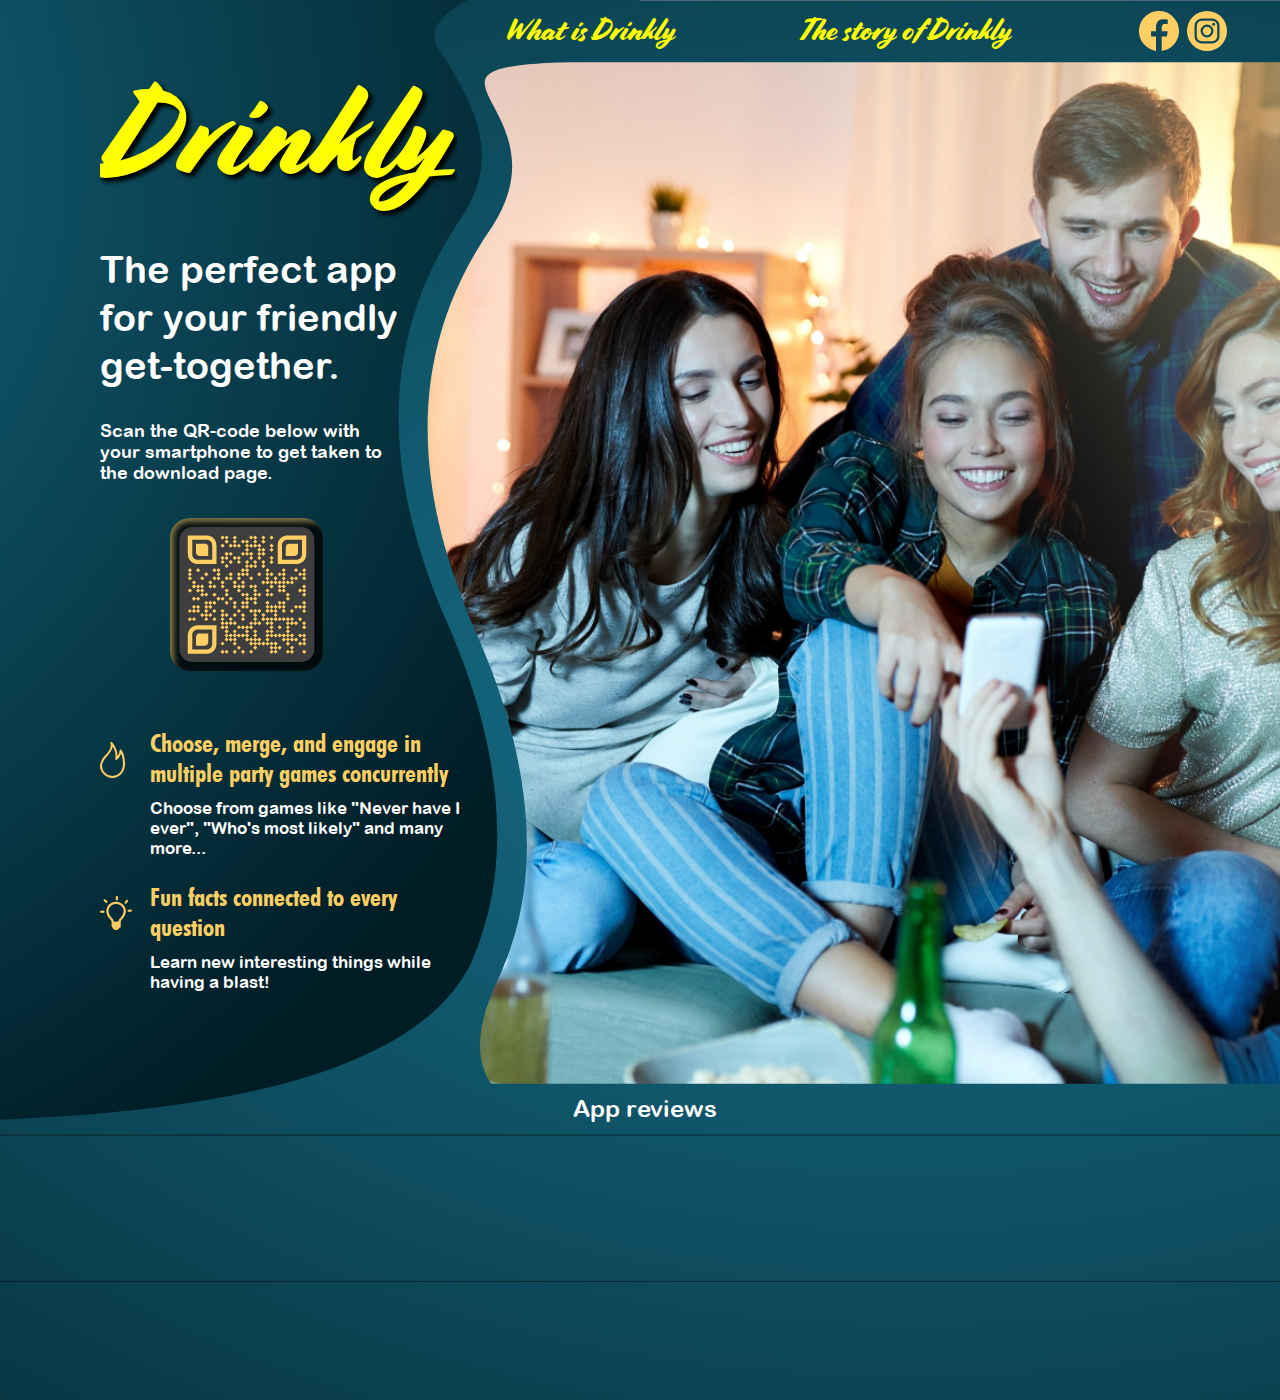
<file: index.html>
<!DOCTYPE html>
<html lang="en">
<head>
  <!-- Google tag (gtag.js) -->
  <script async src="https://www.googletagmanager.com/gtag/js?id=G-4CYS0D7LF6"></script>
  <script>
    window.dataLayer = window.dataLayer || [];
    function gtag(){dataLayer.push(arguments);}
    gtag('js', new Date());

    gtag('config', 'G-4CYS0D7LF6');
  </script>
  <title>Drinkly - Mix and play multiple drinking games simultaneously.</title>
  <meta name="description" content="Mix multiple classic drinking games and play them simultaneously, electrify your social gathering!">
  <meta name="author" cotent="Pontus D'Orsay">
  <meta charset="UTF-8">
  <meta name="viewport" content="width=device-width, initial-scale=1.0">
  <meta property="og:title" content="Drinkly">
  <meta property="og:description" content="Mix multiple classic drinking games and play them simultaneously, electrify your social gathering!">
  <meta property="og:image" content="http://drinkly.app/images/drinkly" />
  <link rel="stylesheet" href="styles.css">
  <link rel="icon" href="images/app-icon.png" type="image/png">
  <script src="https://ajax.googleapis.com/ajax/libs/jquery/3.5.1/jquery.min.js"></script>
  <script src="script.js"></script>
</head>
<body>
  <div class="background-container"> 
    
    <nav class="navigation-bar">
      <ul>
        <li><a class="homepage" href="index.html">Homepage</a></li>
        <li><a class="what-is-drinkly" href="what-is.html">What is Drinkly</a></li>
        <li><a class="the-drinkly-story" href="story.html">The story of Drinkly</a></li>
      </ul>
    </nav>

    <div class="social-media-icons">
      <div class="icon-container">
        <a href="https://www.facebook.com" target="_blank">
          <img src="images/facebook.svg.svg" alt="Facebook">
        </a>
      </div>
      <div class="icon-container">
        <a href="https://www.instagram.com" target="_blank">
          <img src="images/instagram.svg.svg" alt="Instagram">
        </a>
      </div>
    </div>

    <h1 class="drinkly-title">Drinkly</h1>
    <h2 class="p1">The perfect app for your friendly get-together.</h2>
    <p class="p2">Scan the QR-code below with your smartphone to get taken to the download page.</p>
    <img class="qr-code" src="images/qr-code2.png" alt="QR-code">

    <div class="grid-container1">
      <div>
        <img class="fireicon" src="images/fireicon.svg" alt="Fire icon">
      </div>
      <div>
        <p class="p3">Choose, merge, and engage in multiple party games concurrently</p>
        <p class="p4">Choose from games like "Never have I ever", "Who's most likely" and many more...</p>
      </div>
    </div>

    <div class="grid-container2">
      <div>
        <img class="lightbulb" src="images/lightbulb.svg" alt="Light bulb">
      </div>
      <div>
        <p class="p5">Fun facts connected to every question</p>
        <p class="p6">Learn new interesting things while having a blast!</p>
      </div>
    </div>

    <h2 class="app-reviews">App reviews</h2>

    <button id="animatedButton" class="hamburger" type="button" onclick="toggleButton()">
      <div id="bar1"></div>
      <div id="bar2"></div>
      <div id="bar3"></div>
    </button>

    <a href="https://apps.apple.com/se/app/drinkly-party-game-fusion/id6449640104">
      <img class="app-store" src="images/app-store.svg" alt="App Store">
    </a>

    <a href="https://play.google.com/store/apps/details?id=com.drinkly.app">
      <img class="google-play" src="images/google-play.svg" alt="Google play Store">
    </a>

  </div>  
</body>
</html>
</file>
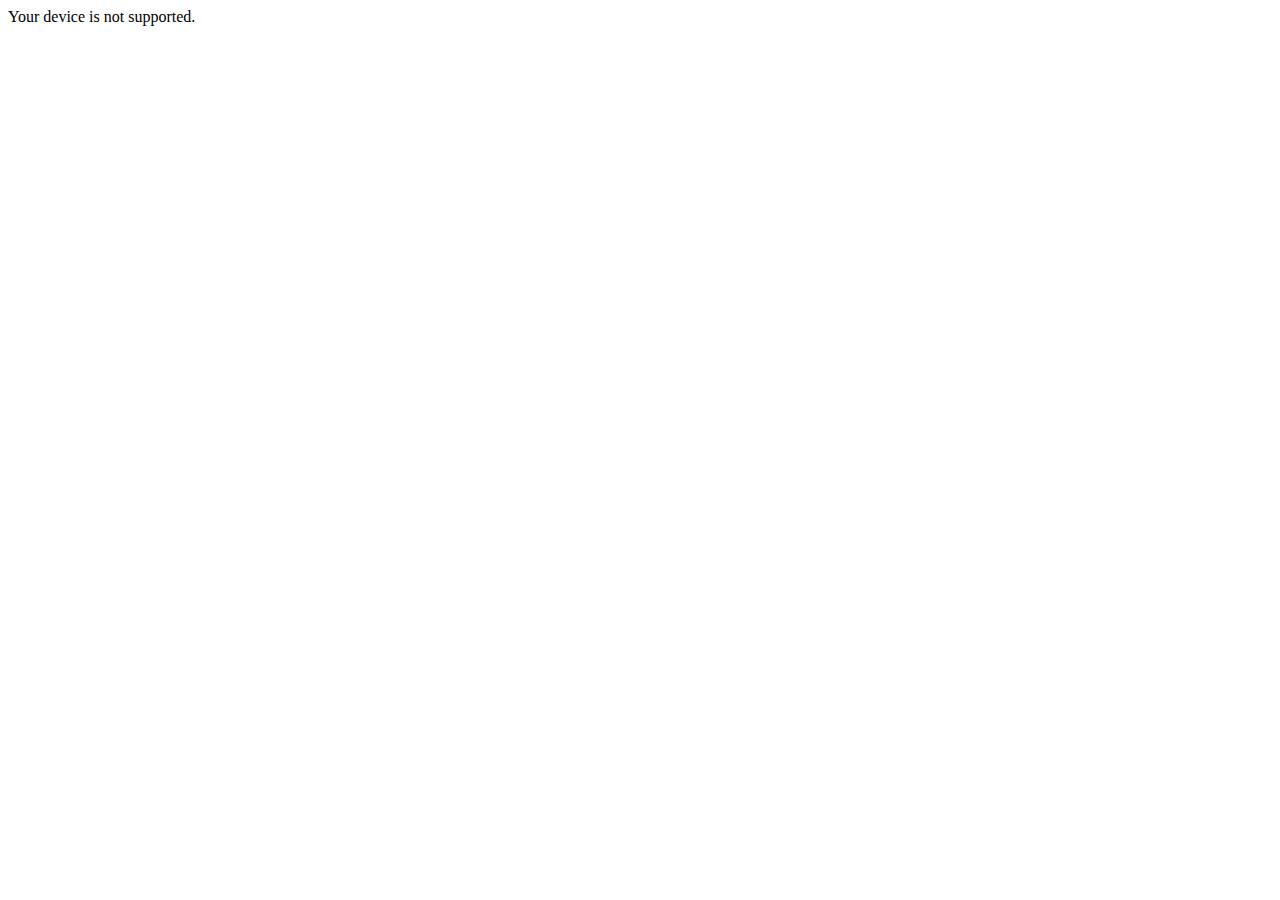
<file: qr-code.html>
<!DOCTYPE html>
<html>
<head>
    <!-- Google tag (gtag.js) -->
<script async src="https://www.googletagmanager.com/gtag/js?id=G-4CYS0D7LF6"></script>
<script>
  window.dataLayer = window.dataLayer || [];
  function gtag(){dataLayer.push(arguments);}
  gtag('js', new Date());

  gtag('config', 'G-4CYS0D7LF6');
</script>
    <title>App Download</title>
</head>
<body>
    <script>
    window.onload = function() {
        var ua = navigator.userAgent.toLowerCase();
        var isAndroid = ua.indexOf("android") > -1;
        var isiOS = /iPad|iPhone|iPod/.test(navigator.userAgent) && !window.MSStream;

        if(isAndroid) {
            window.location.href = 'https://play.google.com/store/apps/details?id=com.drinkly.app';
        }
        else if(isiOS) {
            window.location.href = 'https://apps.apple.com/se/app/drinkly-party-game-fusion/id6449640104';
        }
        else {
            document.write('Your device is not supported.');
        }
    }
    </script>
</body>
</html>
</file>
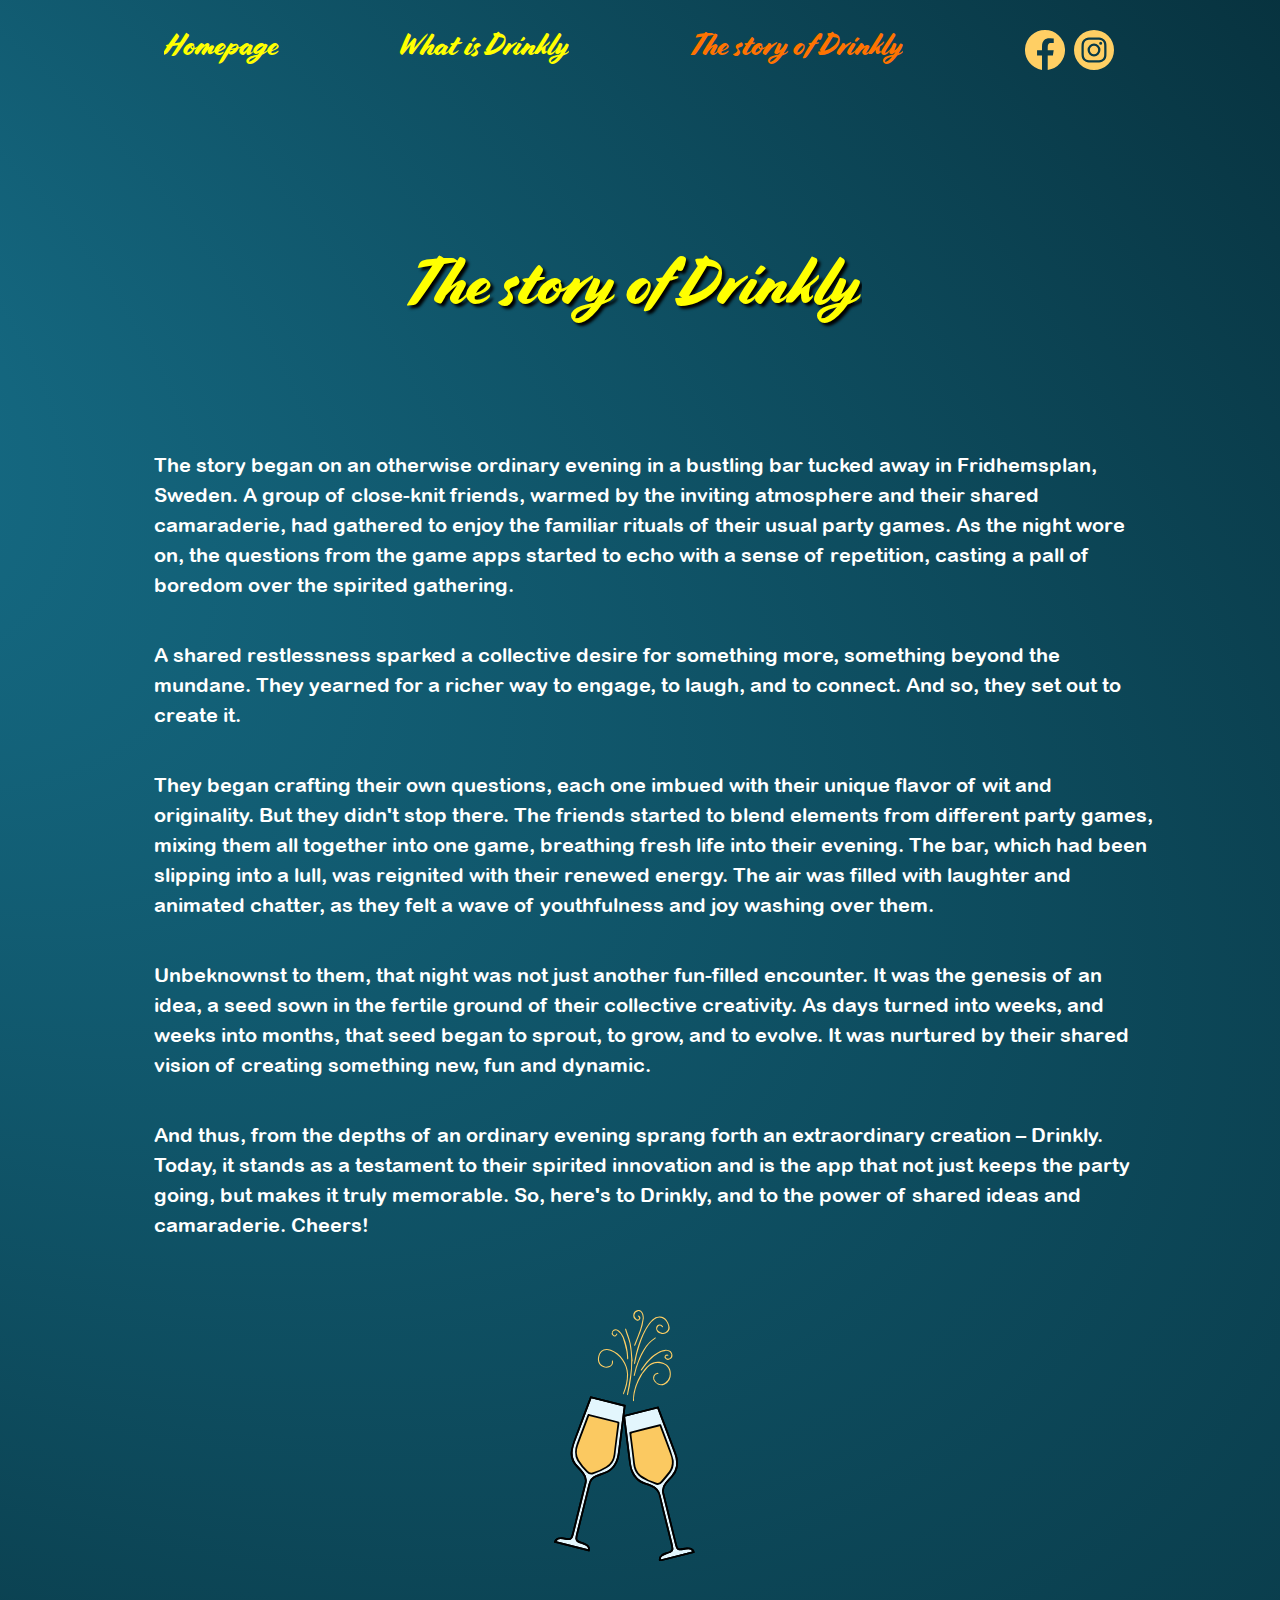
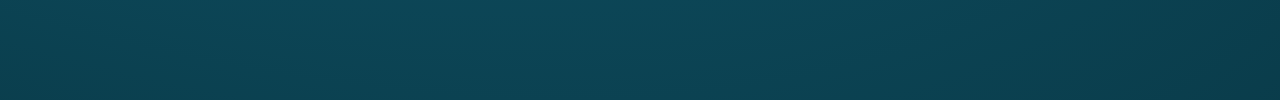
<file: story.html>
<!DOCTYPE html>
<html lang="en">
<head>
  <!-- Google tag (gtag.js) -->
  <script async src="https://www.googletagmanager.com/gtag/js?id=G-4CYS0D7LF6"></script>
  <script>
    window.dataLayer = window.dataLayer || [];
    function gtag(){dataLayer.push(arguments);}
    gtag('js', new Date());

    gtag('config', 'G-4CYS0D7LF6');
  </script>
  <title>The Story Of Drinkly</title>
  <meta name="description" content="Choose from and mix multiple classic drinking games and electrify your social gathering.">
  <meta charset="UTF-8">
  <meta name="viewport" content="width=device-width, initial-scale=1.0">
  <link rel="icon" href="images/app-icon.png" type="image/png">
  <link rel="stylesheet" href="story.css">
  <script src="https://ajax.googleapis.com/ajax/libs/jquery/3.5.1/jquery.min.js"></script>
  <script src="script.js"></script>
</head>
<body>
  <div class="background-container">

    <nav class="navigation-bar">
      <ul>
        <li><a class="home-page" href="index.html">Homepage</a></li>
        <li><a class="what-is-drinkly" href="what-is.html">What is Drinkly</a></li>
        <li><a class="the-drinkly-story" href="story.html">The story of Drinkly</a></li>
        <li class="icons">
          <a class="facebook-icon" href="https://www.facebook.com/DrinklyOfficial"><img src="images/facebook.svg.svg" alt="Facebook"></a>
          <a class="instagram-icon" href="https://www.instagram.com/drinkly_official/"><img src="images/instagram.svg.svg" alt="Instagram"></a>
        </li>
      </ul>
    </nav>
    
    <div class="text-container">
      <h1 class="story-title">The story of Drinkly</h1>
      <p class="p1">The story began on an otherwise ordinary evening in a bustling bar tucked away in Fridhemsplan, Sweden. A group of close-knit friends, warmed by the inviting atmosphere and their shared camaraderie, had gathered to enjoy the familiar rituals of their usual party games. As the night wore on, the questions from the game apps started to echo with a sense of repetition, casting a pall of boredom over the spirited gathering.</p>
      <p class="p2">A shared restlessness sparked a collective desire for something more, something beyond the mundane. They yearned for a richer way to engage, to laugh, and to connect. And so, they set out to create it.</p>
      <p class="p3">They began crafting their own questions, each one imbued with their unique flavor of wit and originality. But they didn't stop there. The friends started to blend elements from different party games, mixing them all together into one game, breathing fresh life into their evening. The bar, which had been slipping into a lull, was reignited with their renewed energy. The air was filled with laughter and animated chatter, as they felt a wave of youthfulness and joy washing over them.</p>
      <p class="p4">Unbeknownst to them, that night was not just another fun-filled encounter. It was the genesis of an idea, a seed sown in the fertile ground of their collective creativity. As days turned into weeks, and weeks into months, that seed began to sprout, to grow, and to evolve. It was nurtured by their shared vision of creating something new, fun and dynamic.</p>
      <p class="p5">And thus, from the depths of an ordinary evening sprang forth an extraordinary creation – Drinkly. Today, it stands as a testament to their spirited innovation and is the app that not just keeps the party going, but makes it truly memorable. So, here's to Drinkly, and to the power of shared ideas and camaraderie. Cheers!</p>
      <img class="glas" src="images/glas.svg" alt="Cheering glasses">
    </div>

    <button id="animatedButton" class="hamburger" type="button" onclick="toggleButton()">
      <div id="bar1"></div>
      <div id="bar2"></div>
      <div id="bar3"></div>
    </button>

    <div class="text-container-mobile">
      <h1 class="story-title-mobile">The story of Drinkly</h1>
      <p class="p1-mobile">The story began on an otherwise ordinary evening in a bustling bar tucked away in Fridhemsplan, Sweden. A group of close-knit friends, warmed by the inviting atmosphere and their shared camaraderie, had gathered to enjoy the familiar rituals of their usual party games.</p>
      <p class="p2-mobile">As the night wore on, the questions from the game apps started to echo with a sense of repetition, casting a pall of boredom over the spirited gathering.</p>
      <p class="p3-mobile">A shared restlessness sparked a collective desire for something more, something beyond the mundane. They yearned for a richer way to engage, to laugh, and to connect. And so, they set out to create it.</p>
      <p class="p4-mobile">They began crafting their own questions, each one imbued with their unique flavor of wit and originality. But they didn't stop there. The friends started to blend elements from different party games, mixing them all together into one game, breathing fresh life into their evening.</p>
      <p class="p5-mobile">The bar, which had been slipping into a lull, was reignited with their renewed energy. The air was filled with laughter and animated chatter, as they felt a wave of youthfulness and joy washing over them.</p>
      <p class="p6-mobile">Unbeknownst to them, that night was not just another fun-filled encounter. It was the genesis of an idea, a seed sown in the fertile ground of their collective creativity.</p>
      <p class="p7-mobile">As days turned into weeks, and weeks into months, that seed began to sprout, to grow, and to evolve. It was nurtured by their shared vision of creating something new, fun and dynamic.</p>
      <p class="p8-mobile">And thus, from the depths of an ordinary evening sprang forth an extraordinary creation – Drinkly. Today, it stands as a testament to their spirited innovation and is the app that not just keeps the party going, but makes it truly memorable. So, here's to Drinkly, and to the power of shared ideas and camaraderie. Cheers!</p>
      <img class="glas-mobile" src="images/glas.svg" alt="Cheering glasses mobile">
    </div>

  </div>
</body>
</html>
</file>
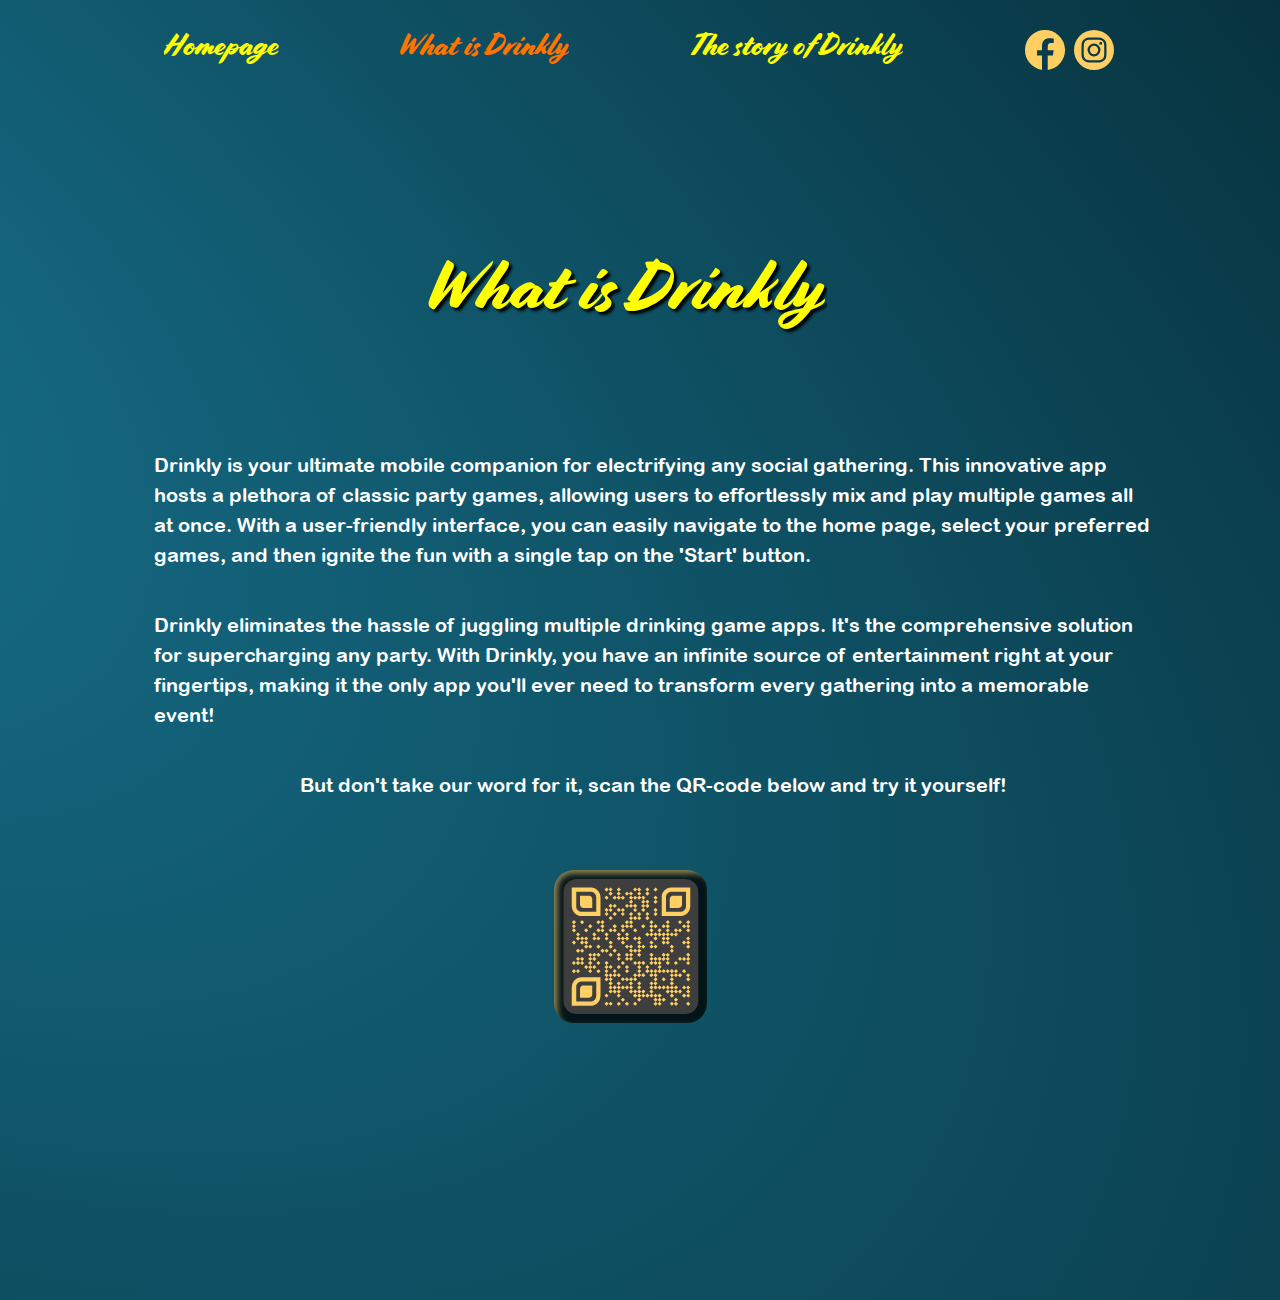
<file: what-is.html>
<!DOCTYPE html>
<html lang="en">
<head>
  <!-- Google tag (gtag.js) -->
  <script async src="https://www.googletagmanager.com/gtag/js?id=G-4CYS0D7LF6"></script>
  <script>
    window.dataLayer = window.dataLayer || [];
    function gtag(){dataLayer.push(arguments);}
    gtag('js', new Date());

    gtag('config', 'G-4CYS0D7LF6');
  </script>
  <title>What Is Drinkly</title>
  <meta name="description" content="Choose from and mix multiple classic drinking games and electrify your social gathering.">
  <meta charset="UTF-8">
  <meta name="viewport" content="width=device-width, initial-scale=1.0">
  <link rel="stylesheet" href="what-is.css">
  <link rel="icon" href="images/app-icon.png" type="image/png">
  <script src="https://ajax.googleapis.com/ajax/libs/jquery/3.5.1/jquery.min.js"></script>
  <script src="script.js"></script>
</head>
<body>
  <div class="background-container">

    <nav class="navigation-bar">
      <ul>
        <li><a class="home-page" href="index.html">Homepage</a></li>
        <li><a class="what-is-drinkly" href="what-is.html">What is Drinkly</a></li>
        <li><a class="the-drinkly-story" href="story.html">The story of Drinkly</a></li>
        <li class="icons">
          <a class="facebook-icon" href="https://www.facebook.com/DrinklyOfficial"><img src="images/facebook.svg.svg" alt="Facebook"></a>
          <a class="instagram-icon" href="https://www.instagram.com/drinkly_official/"><img src="images/instagram.svg.svg" alt="Instagram"></a>
        </li>
      </ul>
    </nav>
    
    <div class="text-container">
      <h1 class="whatis-title">What is Drinkly</h1>
      <p class="p1">Drinkly is your ultimate mobile companion for electrifying any social gathering. This innovative app hosts a plethora of classic party games, allowing users to effortlessly mix and play multiple games all at once. With a user-friendly interface, you can easily navigate to the home page, select your preferred games, and then ignite the fun with a single tap on the 'Start' button.</p>
      <p class="p2">Drinkly eliminates the hassle of juggling multiple drinking game apps. It's the comprehensive solution for supercharging any party. With Drinkly, you have an infinite source of entertainment right at your fingertips, making it the only app you'll ever need to transform every gathering into a memorable event!</p>
      <p class="p3">But don't take our word for it, scan the QR-code below and try it yourself!</p>
      <img class="qr-code" src="images/qr-code2.png" alt="QR-code">
    </div>
  
    <button id="animatedButton" class="hamburger" type="button" onclick="toggleButton()">
      <div id="bar1"></div>
      <div id="bar2"></div>
      <div id="bar3"></div>
    </button>

    <div class="text-container-mobile">
      <h1 class="whatis-title-mobile">What is Drinkly</h1>
      <p class="p1-mobile">Drinkly is your ultimate mobile companion for electrifying any social gathering.</p>
      <p class="p2-mobile">This innovative app hosts a plethora of classic party games, allowing users to effortlessly mix and play multiple games all at once.</p>
      <p class="p3-mobile">With a user-friendly interface, you can easily navigate to the home page, select your preferred games, and then ignite the fun with a single tap on the 'Start' button.</p>
      <p class="p4-mobile">Drinkly eliminates the hassle of juggling multiple drinking game apps. It's the comprehensive solution for supercharging any party.</p>
      <p class="p5-mobile">With Drinkly, you have an infinite source of entertainment right at your fingertips, making it the only app you'll ever need to transform every gathering into a memorable event!</p>
      <p class="p6-mobile">But don't take our word for it, try it yourself!</p>
      <a href="https://apps.apple.com/se/app/drinkly-party-game-fusion/id6449640104">
        <img class="app-store" src="images/app-store.svg" alt="App Store">
      </a>
      <a href="https://play.google.com/store/apps/details?id=com.drinkly.app">
        <img class="google-play" src="images/google-play.svg" alt="Google play Store">
      </a>
    </div>
  </div>

</body>
</html>
</file>
<file: styles.css>
@font-face {
  font-family: 'cortado';
  src: url('fonts/cortado.ttf') format('truetype');
}
@font-face {
  font-family: 'arial-rounded';
  src: url('fonts/arial-rounded.ttf') format('truetype');
}
@font-face {
  font-family: 'futura';
  src: url('fonts/futura.ttf') format('truetype');
}
@keyframes slide-in-top {
  0% {
    transform: translateY(-20%);
    opacity: 0;
  }
  100% {
    transform: translateY(0);
    opacity: 1;
  }
}
@keyframes slide-in {
  0% {
    transform: translateX(-20%);
    opacity: 0;
  }
  100% {
    transform: translateX(0);
    opacity: 1;
  }
}
@keyframes glow {
  0% {
    box-shadow: 0 0 5px #FFCF64, 0 0 10px #FFCF64, 0 0 15px #FFCF64, 0 0 20px #FFCF64;
  }
  100% {
    box-shadow: 0 0 10px #FFCF64, 0 0 20px #FFCF64, 0 0 30px #FFCF64, 0 0 40px #FFCF64;
  }
}
@keyframes fade-up {
  0% {
    transform: translateY(40%);
    opacity: 0;
  }
  100% {
    transform: translateY(0);
    opacity: 1;
  }
}
html, body, div, h1, h2, p, ul, li, a {
  margin: 0;
  padding: 0;
  overflow-x: hidden;
  overflow-y: auto;
}
.background-container {
  position: relative;
  background-image: url("images/background1.png");
  background-size: cover;
  background-position: center top;
  background-repeat: no-repeat;
  min-height: 1400px;
  width: 2560px;
  left: 50%;
  transform: translateX(-50%);
}
/* Navigation Bar Styling */
.navigation-bar {
  animation: slide-in-top 0.8s ease-out forwards;
  position: absolute;
  left: 0%;
  display: flex;
  justify-content: center; /* Horizontal center alignment */
  width: 100%;
  height: 100px;
  margin-top: 12px;
  font-family: cortado;
  font-size: 30px;
}
.navigation-bar ul {
  display: flex;
  justify-content: space-between;
  width: 30%; /* Adjust this value as needed, depending on how much of the row you want the navbar to occupy */
}
.navigation-bar li {
  margin: 0 10px; /* This will give a 20px space between the elements as each element will have 10px margin on both sides */
}
.navigation-bar a {
  margin: 0 2px; /* Adjust this value to get the icons as close as you want */
  padding-top: 0; /* Remove the padding from the icons */
  line-height: normal; /* Reset the line height for the icons */
}
/* Link Styling */
.navigation-bar a {
  text-decoration: none; /* To remove the underline from the links */
  color: yellow; /* Change this color as per your design */
  transition: color 0.2s linear; /* This will add the transition effect */
  padding-top: 10px;
  line-height: 1.5; /* Adjust this value as needed */
}
.navigation-bar a:hover {
  color: rgb(255, 115, 0); /* Change this color to the color you want on hover */
}
.navigation-bar a:hover img {
  filter: brightness(70%) sepia(1) hue-rotate(-10deg) saturate(700%) contrast(85%);
}
.social-media-icons {
  position: absolute;
  left: 69.5%;
  top: 11px;
  display: flex;
  justify-content: space-between;
  width: 88px; /* Adjust this value as needed */
  animation: slide-in-top 0.8s ease-out forwards;
}
.icon-container {
  width: 40px; /* Adjust the size of the icons as required */
}
.icon-container a {
  display: block;
  transition: filter 0.2s linear;
}
.icon-container a:hover {
  filter: brightness(70%) sepia(1) hue-rotate(-10deg) saturate(700%) contrast(85%);
}
.icon-container img {
  width: 100%;
  height: auto;
}
.homepage {
  visibility: hidden;
}
.drinkly-title, .grid-container1, .grid-container2, .p1, .p2, .h3 {
  animation: slide-in 0.8s ease-out forwards;
}
.drinkly-title {
  font-weight: 1;
  color: yellow;
  position: absolute;
  font-family: cortado;
  font-size: 125px;
  left: 740px;
  top: 5%;
  text-shadow: 4px 4px 4px #000000; 
}
.p1, .p2 {
  position: absolute;
  font-family: arial-rounded;
  color: white;
  left: 740px;
}
.p1 {
  font-size: 38px;
  top: 17.5%;
  width: 300px;
  line-height: 48px;
}
.p2 {
  font-size: 18px;
  top: 30%;
  width: 290px;
}
.qr-code {
  position: absolute;
  top: 37%;
  left: 810px;
  border-radius: 20px;
  animation: slide-in 0.8s ease-out forwards, glow 1.5s infinite alternate;
}
.grid-container1, .grid-container2 {
  position: absolute;
  left: 740px;
  display: grid;
  grid-template-columns: 50px 310px;
}
.grid-container1 {
  top: 52%;
}
.grid-container2 {
  top: 63%;
}
.fireicon, .lightbulb {
  display: inline-block;
  margin-top: 14px;
}
.p3, .p5 {
  font-family: futura;
  color: rgb(255, 207, 100);
  font-size: 25px;
  margin-bottom: 10px;
}
.p4, .p6 {
  font-family: arial-rounded;
  color: white;
  font-size: 17px;
}
.app-reviews {
  animation: fade-up 0.8s ease-out forwards;
  position: absolute;
  left: 47.4%;
  top: 1094px;
  color: white;
  font-family: arial-rounded;
}
.app-store, .google-play, .hamburger {
  display: none;
}
.navigation-bar a:active {
  color: #FFCF64;
}  
.navigation-bar a.current {
  color: #FFCF64;
}
/* 
==================================================
MOBILE STYLES
Start of styles for screen widths 768px and below 
==================================================
*/
@media (max-width: 768px) {
  /* Change the background image and ensure it covers the viewport */
  .app-reviews, .qr-code, .p2, .grid-container1, .grid-container2 {
    display: none;
  }
  .background-container {
    background-image: url("images/mobile-background.png"); /* replace with your mobile background image */
    background-size: cover;
    background-position: center;
    background-repeat: no-repeat;
    min-height: 100vh; /* Ensure the container covers the entire viewport height */
    width: 100vw; /* Ensure the container covers the entire viewport width */
    left: 0;
    transform: none;
    position: relative;
  }
  /* Hide the desktop navigation */
  .navigation-bar {
    display: none;
    position: fixed; /* Fixed position */
    margin: 0;
    width: 100%; /* Full viewport width */
    height: 23%;
    background: rgba(0, 0, 0, 1);
    text-align: center; /* Center the text */
    z-index: 9998;
    border-bottom-left-radius: 150px;
    border-bottom-right-radius: 150px;
  }
  .navigation-bar ul {
    display: flex;
    flex-direction: column;
    align-items: stretch; /* This will make your list items stretch to take up the full width */
    width: 100%;
    margin-top: -30px;
  }
  .navigation-bar ul li {
    padding: 10px 0; /* Add some vertical padding */
  }
  .hamburger {
    display: block;
    position: absolute;
    top: 40px;
    right: 20px;
    background: none;
    border: none;
    font-size: 2em;
    z-index: 9999;
    animation: slide-in-top 0.8s ease-out forwards;
  }
  #animatedButton {
    background-color: Transparent;
    border: none;
    width: 35px;
    height: 30px;
    padding: 0;
    display: flex;
    flex-direction: column;
    justify-content: space-around;
  }
  #animatedButton div {
    width: 35px;
    height: 5px;
    background-color: #FFCF64;
    transition: 0.3s;
    border-radius: 10px;
  }
  .cross #bar1 {
    transform: rotate(-45deg) translate(-8px, 7px);
  }
  .cross #bar2 {
    opacity: 0;
  }
  .cross #bar3 {
    transform: rotate(45deg) translate(-7px, -6px);
  }  
  /* Center the Drinkly title */
  .drinkly-title {
    left: 50%;
    transform: translateX(-50%);
    font-size: 60px;
    left: 28%;
    margin-top: -20px;
    animation: slide-in-top 0.8s ease-out forwards;
    text-shadow: 2px 2px 2px #000000; 
  }
  /* Stack social icons vertically and adjust their position */
  .social-media-icons {
    position: absolute;
    left: 4%; /* adjust as needed */
    top: 2%; /* adjust as needed */
    display: flex;
    flex-direction: column;
    width: 60px; /* adjust as needed */
  }
  .icon-container {
    margin-bottom: 8px; /* adjust as needed to add space between icons */
  }
  .icon-container img {
    width: 100%;  /* adjust this as per your requirement */
    height: auto; /* adjust this as per your requirement */
    object-fit: contain;
  }
  .p1 {
    top: 15%;
    left: 4%;
  }
  .app-store, .google-play {
    display: block;
    position: absolute;
    left: 4%;
    animation: fade-up 0.8s ease-out forwards, glow 1.5s infinite alternate;
    border-radius: 10px;
  }
  .app-store {
    bottom: 13%;
  }
  .google-play {
    bottom: 4%;
  }
}
/* 
==================================================
MOBILE STYLES
Start of styles for screen widths 768px and below 
==================================================
*/
@media (max-height: 700px) {
  
  .background-container {
    background-image: url(images/mobile-background-mini.png);
  }
  .app-store, .google-play {
    height: 50px;
  }
  .app-store {
    bottom: 14%;
  }
  .p1 {
    top: 19%;
    font-size: 30px;
    line-height: 35px;
    width: 250px;
    font-weight: 1;
  }
  .navigation-bar ul {
    margin-top: -40px;
  }
  .navigation-bar ul li {
    margin-bottom: -10px;
  }
}
</file>
<file: story.css>
@font-face {
  font-family: 'cortado';
  src: url('fonts/cortado.ttf') format('truetype');
}

@font-face {
  font-family: 'arial-rounded';
  src: url('fonts/arial-rounded.ttf') format('truetype');
}

@font-face {
  font-family: 'futura';
  src: url('fonts/futura.ttf') format('truetype');
}
@keyframes slide-in-top {
  0% {
    transform: translateY(-20%);
    opacity: 0;
  }
  100% {
    transform: translateY(0);
    opacity: 1;
  }
}
@keyframes fade-up {
  0% {
    transform: translateY(5%);
    opacity: 0;
  }
  100% {
    transform: translateY(0);
    opacity: 1;
  }
}
html, body, div, h1, h2, p, ul, li, a {
  margin: 0;
  padding: 0;
  overflow-x: hidden;
  overflow-y: auto;
}
.background-container {
  position: relative;
  background-image: url("images/story-background.png");
  background-size: cover;
  background-position: center top;
  background-repeat: no-repeat;
  height: 1700px;
  width: 2560px;
  left: 50%;
  transform: translateX(-50%);
}
/* Navigation Bar Styling */
.navigation-bar {
  animation: slide-in-top 0.8s ease-out forwards;
  display: flex;
  justify-content: center; /* Horizontal center alignment */
  width: 100%;
  height: 100px;
  margin-top: 30px;
  font-family: cortado;
  font-size: 30px;
}
.navigation-bar ul {
  display: flex;
  justify-content: space-between;
  width: 38%; /* Adjust this value as needed, depending on how much of the row you want the navbar to occupy */
}
.navigation-bar li {
  margin: 0 10px; /* This will give a 20px space between the elements as each element will have 10px margin on both sides */
}
.navigation-bar .icons a {
  margin: 0 2px; /* Adjust this value to get the icons as close as you want */
}
/* Link Styling */
.navigation-bar a {
  text-decoration: none; /* To remove the underline from the links */
  color: yellow; /* Change this color as per your design */
  transition: color 0.2s linear; /* This will add the transition effect */
}
.navigation-bar a:hover {
  color: rgb(255, 115, 0); /* Change this color to the color you want on hover */
}
.navigation-bar img {
  height: 40px; /* Adjust the size of the icon images as required */
  width: auto;
  transition: filter 0.2s linear;
}
.navigation-bar a:hover img {
  filter: brightness(70%) sepia(1) hue-rotate(-10deg) saturate(700%) contrast(85%);
}
.text-container {
  animation: fade-up 0.8s ease-out forwards;
  display: grid;
  position: absolute;
  width: 1000px;
  left: 31%;
  top: 250px;
}
.story-title {
  position: absolute;
  font-family: cortado;
  color: yellow;
  font-weight: 1;
  font-size: 65px;
  margin-left: 250px;
  text-shadow: 3px 3px 3px #000000; 
}
.p1, .p2, .p3, .p4, .p5 {
  color: white;
  font-family: arial-rounded;
  font-size: 20px;
  line-height: 30px;
  margin-bottom: 40px;
}
.p1 {
  margin-top: 200px;
}
.glas {
  margin-left: 400px;
  margin-top: 30px;
}
.navigation-bar a:active {
  color: rgb(255, 115, 0);
}  
.navigation-bar a.current {
  color: rgb(255, 115, 0);
}
.text-container-mobile, .hamburger {
  display: none;
}
/* 
==================================================
MOBILE STYLES
Start of styles for screen widths 768px and below 
==================================================
*/
@media (max-width: 768px) {

  .text-container, .icons, .the-drinkly-story {
    display: none;
  }
  .background-container {
    position: relative;
    background-image: url("images/mobile-background2.png"); /* replace with your mobile background image */
    background-size: cover;
    background-position: center top;
    background-repeat: no-repeat;
    height: 100vh;  /* Change this */
    width: 100vw;  /* Change this */
    left: 50%;
    transform: translateX(-50%);
  }
  .text-container-mobile {
    display: inline-block;
    padding: 0 7%;
    animation: fade-up 0.8s ease-out forwards;
  }
  .story-title-mobile {
    font-family: cortado;
    font-weight: 1;
    color: yellow;
    position: relative;
    left: 1%;
    margin-top: 35%;
    font-size: 40px;
    text-align: center;
    text-shadow: 2px 2px 2px #000000;
  }
  p {
    margin-bottom: 30px;
    color: azure;
    font-family: arial-rounded;
    font-size: 18px;
  }
  .p1-mobile {
    margin-top: 60px;
  }
  .glas-mobile {
    height: auto;
    width: 120px;
    margin-left: 35%;
    margin-top: 20px;
    margin-bottom: 40px;
  }
  /* Hide the desktop navigation */
  .navigation-bar {
    display: none;
    position: fixed; /* Fixed position */
    top: -1.2%; /* Align to the top */
    left: 0; /* Align to the left */
    width: 100%; /* Full viewport width */
    height: 23%;
    background: rgba(0, 0, 0, 1);
    text-align: center; /* Center the text */
    z-index: 9998;
    border-bottom-left-radius: 150px;
    border-bottom-right-radius: 150px;
    margin-top: 0;
  }
  .navigation-bar ul {
    display: flex;
    flex-direction: column;
    align-items: stretch; /* This will make your list items stretch to take up the full width */
    width: 100%;
    margin-top: 50px;
  }
  .navigation-bar ul li {
    margin-bottom: 30px;
  }
  .hamburger {
    display: block;
    position: absolute;
    top: 40px;
    right: 20px;
    background: none;
    border: none;
    font-size: 2em;
    z-index: 9999;
    animation: slide-in-top 0.8s ease-out forwards;
  }
  .hamburger img {
    width: 33px;  /* adjust this as per your requirement */
    height: 33px; /* adjust this as per your requirement */
    display: inline-block;
  }
  #animatedButton {
    background-color: Transparent;
    border: none;
    width: 35px;
    height: 30px;
    padding: 0;
    display: flex;
    flex-direction: column;
    justify-content: space-around;
  }
  #animatedButton div {
    width: 35px;
    height: 5px;
    background-color: #FFCF64;
    transition: 0.3s;
    border-radius: 10px;
  }
  .cross #bar1 {
    transform: rotate(-45deg) translate(-8px, 7px);
  }
  .cross #bar2 {
    opacity: 0;
  }
  .cross #bar3 {
    transform: rotate(45deg) translate(-7px, -6px);
  }

}

@media (max-height: 700px) {
  .navigation-bar ul {
    margin-top: 30px;
  }
  .navigation-bar ul li {
    margin-bottom: 20px;
  }
}
</file>
<file: what-is.css>
@font-face {
  font-family: 'cortado';
  src: url('fonts/cortado.ttf') format('truetype');
}
@font-face {
  font-family: 'arial-rounded';
  src: url('fonts/arial-rounded.ttf') format('truetype');
}
@font-face {
  font-family: 'futura';
  src: url('fonts/futura.ttf') format('truetype');
}
@keyframes slide-in-top {
  0% {
    transform: translateY(-20%);
    opacity: 0;
  }
  100% {
    transform: translateY(0);
    opacity: 1;
  }
}
@keyframes fade-up {
  0% {
    transform: translateY(5%);
    opacity: 0;
  }
  100% {
    transform: translateY(0);
    opacity: 1;
  }
}
@keyframes glow {
  0% {
    box-shadow: 0 0 5px #FFCF64, 0 0 10px #FFCF64, 0 0 15px #FFCF64, 0 0 20px #FFCF64;
  }
  100% {
    box-shadow: 0 0 10px #FFCF64, 0 0 20px #FFCF64, 0 0 30px #FFCF64, 0 0 40px #FFCF64;
  }
}
html, body, div, h1, h2, p, ul, li, a {
  margin: 0;
  padding: 0;
  overflow-x: hidden;
  overflow-y: auto;
}
.background-container {
  position: relative;
  background-image: url("images/story-background.png");
  background-size: cover;
  background-position: center top;
  background-repeat: no-repeat;
  height: 1300px;
  width: 2560px;
  left: 50%;
  transform: translateX(-50%);
}
/* Navigation Bar Styling */
.navigation-bar {
  animation: slide-in-top 0.8s ease-out forwards;
  display: flex;
  justify-content: center; /* Horizontal center alignment */
  width: 100%;
  height: 100px;
  margin-top: 30px;
  font-family: cortado;
  font-size: 30px;
}
.navigation-bar ul {
  display: flex;
  justify-content: space-between;
  width: 38%; /* Adjust this value as needed, depending on how much of the row you want the navbar to occupy */
}
.navigation-bar li {
  margin: 0 10px; /* This will give a 20px space between the elements as each element will have 10px margin on both sides */
}
.navigation-bar .icons a {
  margin: 0 2px; /* Adjust this value to get the icons as close as you want */
}
/* Link Styling */
.navigation-bar a {
  text-decoration: none; /* To remove the underline from the links */
  color: yellow; /* Change this color as per your design */
  transition: color 0.2s linear; /* This will add the transition effect */
}
.navigation-bar a:hover {
  color: rgb(255, 115, 0); /* Change this color to the color you want on hover */
}
.navigation-bar img {
  height: 40px; /* Adjust the size of the icon images as required */
  width: auto;
  transition: filter 0.2s linear;
}
.navigation-bar a:hover img {
  filter: brightness(70%) sepia(1) hue-rotate(-10deg) saturate(700%) contrast(85%);
}
.whatis-title {
  position: absolute;
  font-family: cortado;
  color: yellow;
  font-weight: 1;
  font-size: 70px;
  margin-left: 270px;
  text-shadow: 3px 3px 3px #000000;
}
.text-container {
  animation: fade-up 0.8s ease-out forwards;
  display: grid;
  position: absolute;
  width: 1000px;
  left: 31%;
  top: 250px;
}
.p1, .p2, .p3 {
  color: white;
  font-family: arial-rounded;
  font-size: 20px;
  line-height: 30px;
  margin-bottom: 40px;
}
.p1 {
  margin-top: 200px;
}
.p3 {
  text-align: center;
}
.navigation-bar a:active {
  color: rgb(255, 115, 0);
}  
.navigation-bar a.current {
  color: rgb(255, 115, 0);
}
.qr-code {
  margin-left: 400px;
  margin-top: 30px;
  border-radius: 20px;
  margin-bottom: 40px;
  animation: slide-in 0.8s ease-out forwards, glow 1.5s infinite alternate;
}
.hamburger, .header-mobile, .text-container-mobile {
  display: none;
}
/* 
==================================================
MOBILE STYLES
Start of styles for screen widths 768px and below 
==================================================
*/
@media (max-width: 768px) {

  .facebook-icon, .instagram-icon, .text-container, .what-is-drinkly {
    display: none;
  }
  .background-container {
    background-image: url("images/mobile-background2.png"); /* replace with your mobile background image */
    background-position: center;
    background-repeat: no-repeat;
    height: 1070px;
    width: 100vw; /* Ensure the container covers the entire viewport width */
    left: 0;
    transform: none;
  }
  .text-container-mobile {
    display: inline-block;
    padding: 0 7%;
  }
  .whatis-title-mobile {
    font-family: cortado;
    font-weight: 1;
    color: yellow;
    position: relative;
    left: 1%;
    margin-top: 35%;
    font-size: 40px;
    text-align: center;
    text-shadow: 2px 2px 2px #000000; 
  }
  p {
    margin-bottom: 30px;
    color: azure;
    font-family: arial-rounded;
    font-size: 18px;
  }
  .p1-mobile {
    margin-top: 60px;
  }

  .p6-mobile {
    text-align: center;
  }

  .whatis-title-mobile, p {
    animation: fade-up 1s ease-out forwards;
  }
  .app-store, .google-play {
    display: inline-block;
    position: absolute;
    top: 87%;
    animation: fade-up 1s ease-out forwards, glow 1.5s infinite alternate;
    border-radius: 10px;
    height: 50px;
    width: auto;
  }
  .app-store {
    left: 6%;
  }
  .google-play {
    left: 53%;
  }
   /* Hide the desktop navigation */
   .navigation-bar {
    display: none;
    position: fixed; /* Fixed position */
    top: -1.2%; /* Align to the top */
    left: 0; /* Align to the left */
    width: 100%; /* Full viewport width */
    height: 23%;
    background: rgba(0, 0, 0, 1);
    text-align: center; /* Center the text */
    z-index: 9998;
    border-bottom-left-radius: 150px;
    border-bottom-right-radius: 150px;
    margin-top: 0;
  }
  .navigation-bar ul {
    display: flex;
    flex-direction: column;
    align-items: stretch; /* This will make your list items stretch to take up the full width */
    width: 100%;
    margin-top: 50px;
  }
  .navigation-bar ul li {
    margin-bottom: -5px;
  }
  .hamburger {
    display: block;
    position: absolute;
    top: 40px;
    right: 20px;
    background: none;
    border: none;
    font-size: 2em;
    z-index: 9999;
    animation: slide-in-top 0.8s ease-out forwards;
  }
  .hamburger img {
    width: 33px;  /* adjust this as per your requirement */
    height: 33px; /* adjust this as per your requirement */
    display: inline-block;
  }
  #animatedButton {
    background-color: Transparent;
    border: none;
    width: 35px;
    height: 30px;
    padding: 0;
    display: flex;
    flex-direction: column;
    justify-content: space-around;
  }
  #animatedButton div {
    width: 35px;
    height: 5px;
    background-color: #FFCF64;
    transition: 0.3s;
    border-radius: 10px;
  }
  .cross #bar1 {
    transform: rotate(-45deg) translate(-8px, 7px);
  }
  .cross #bar2 {
    opacity: 0;
  }
  .cross #bar3 {
    transform: rotate(45deg) translate(-7px, -6px);
  }

}

@media (max-height: 700px) {
  .navigation-bar ul {
    margin-top: 22px;
  }
  .navigation-bar ul li {
    margin-bottom: -10px;
  }
  .app-store {
    left: 5%;
  }
  .google-play {
    left: 50%;
  }

}
</file>
